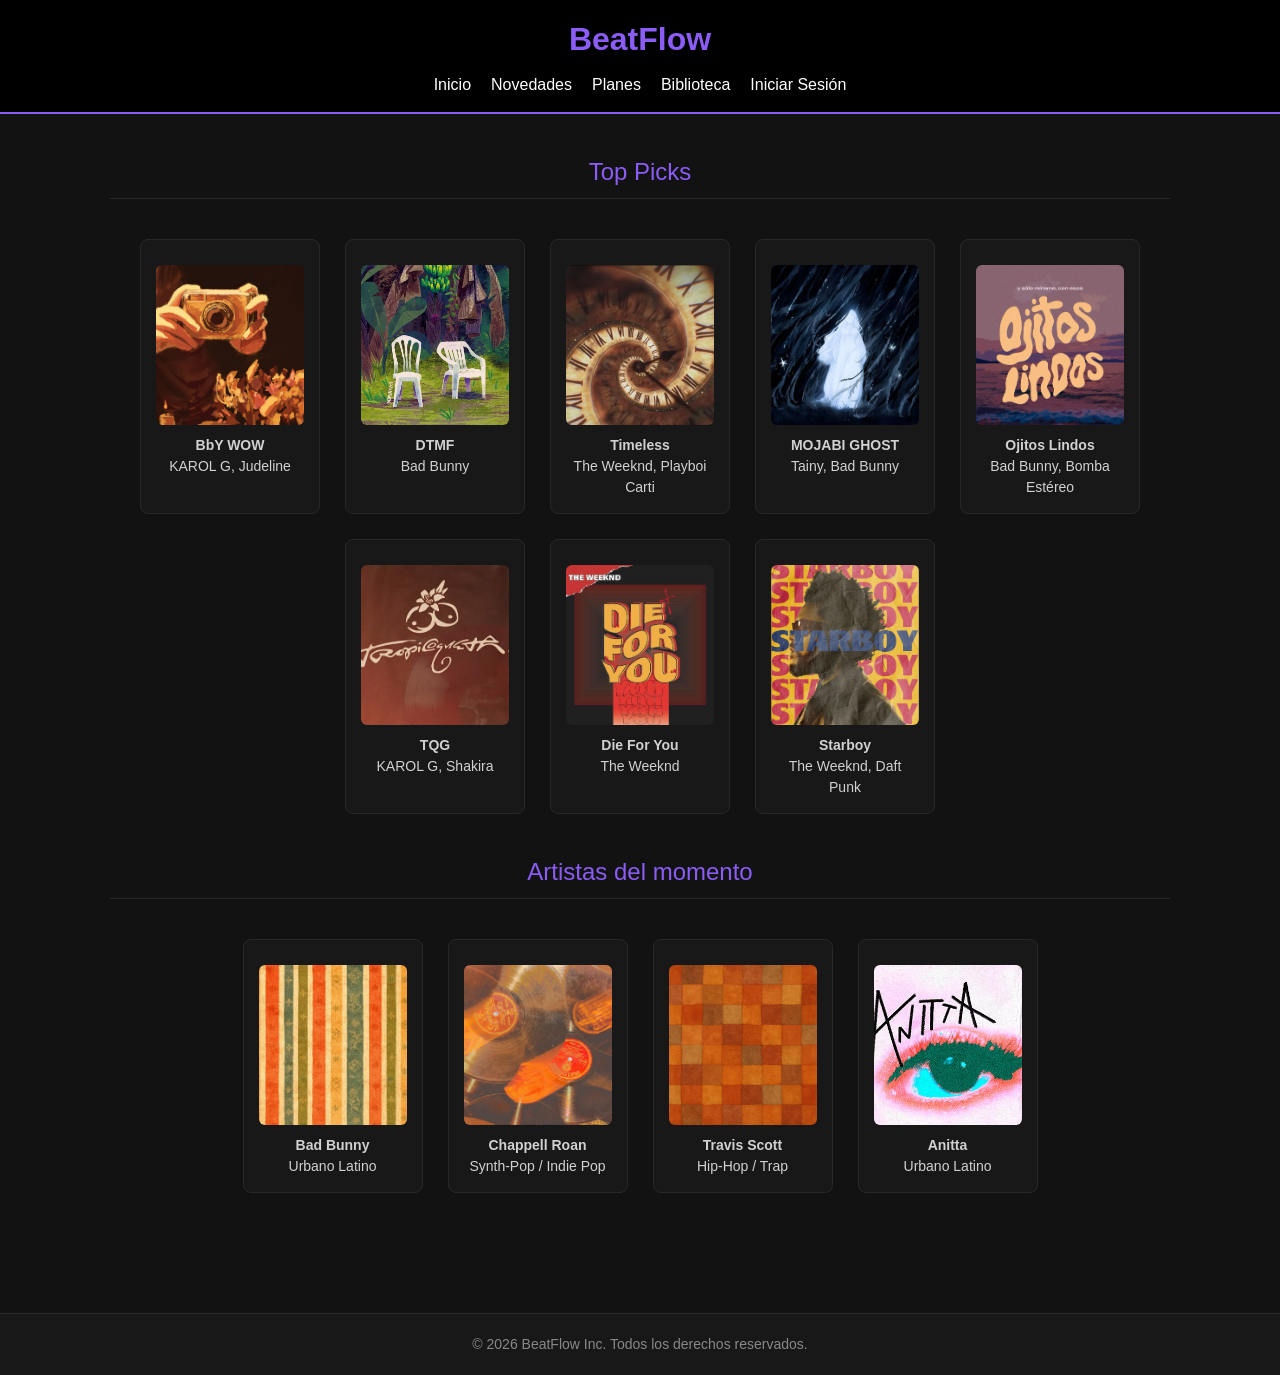
<file: index.html>
<!DOCTYPE html>
<html lang="es">
<head>
  <meta charset="UTF-8">
  <meta name="viewport" content="width=device-width, initial-scale=1.0">
  <title>Inicio</title>
  <link rel="stylesheet" href="./assets/normalize.css">
  <link rel="stylesheet" href="./assets/estilos.css">
</head>
<body>

  <header class="header">
    <h1 class="header__logo">BeatFlow</h1>
    <button class="header__boton" aria-label="Abrir menú" aria-expanded="false">☰</button>
    <nav class="nav">
        <ul class="nav__lista">
                <li class="nav__item"><a class="nav__enlace" href="index.html">Inicio</a></li>
                <li class="nav__item"><a class="nav__enlace" href="./pages/novedades.html">Novedades</a></li>
                <li class="nav__item"><a class="nav__enlace" href="./pages/planes.html">Planes</a></li>
                <li class="nav__item"><a class="nav__enlace" href="./pages/biblioteca.html">Biblioteca</a></li>
                <li class="nav__item"><a class="nav__enlace" href="./pages/login.html">Iniciar Sesión</a></li>
        </ul>
    </nav>
</header>


  <main class="main">

    <section class="seccion">
      <h2 class="seccion__titulo">Top Picks</h2>
      <div class="tarjetas">

        <div class="tarjeta">
          <img class="tarjeta__imagen" src="./images/bbywow.jfif" alt="Bby WOW KAROL G y Judeline">
          <p class="tarjeta__texto"><strong>BbY WOW </strong><br>KAROL G, Judeline</p>
        </div>

        <div class="tarjeta">
          <img class="tarjeta__imagen" src="./images/dtmf.jfif" alt="DTMF Bad Bunny">
          <p class="tarjeta__texto"><strong>DTMF </strong><br>Bad Bunny</p>
        </div>

        <div class="tarjeta">
          <img class="tarjeta__imagen" src="./images/timeless.jfif" alt="Timeless TheWeekend y PlayboyCarti">
          <p class="tarjeta__texto"><strong>Timeless </strong><br>The Weeknd, Playboi Carti</p>
        </div>

        <div class="tarjeta">
          <img class="tarjeta__imagen" src="./images/MOJABI GHOST.jpg" alt="MOJABI GHOST Taini, Bad Bunny">
          <p class="tarjeta__texto"><strong>MOJABI GHOST </strong><br>Tainy, Bad Bunny</p>
        </div>

        <div class="tarjeta">
          <img class="tarjeta__imagen" src="./images/Ojitos Lindos.jpg" alt="Ojitos lindos">
          <p class="tarjeta__texto"><strong>Ojitos Lindos </strong><br>Bad Bunny, Bomba Estéreo</p>
        </div>

        <div class="tarjeta">
          <img class="tarjeta__imagen" src="./images/TQG.jpg" alt="TQG Karol G, Shakira">
          <p class="tarjeta__texto"><strong>TQG</strong><br>KAROL G, Shakira</p>
        </div>

        <div class="tarjeta">
          <img class="tarjeta__imagen" src="./images/Die for you.jpg" alt="Die For You, The Weeknd">
          <p class="tarjeta__texto"><strong>Die For You</strong><br>The Weeknd</p>
        </div>

        <div class="tarjeta">
          <img class="tarjeta__imagen" src="./images/Starboy.jpg" alt="Starboy The Weeknd, Daft Punk">
          <p class="tarjeta__texto"><strong>Starboy</strong><br>The Weeknd, Daft Punk</p>
        </div>

      </div>
    </section>

    <section class="seccion">
      <h2 class="seccion__titulo">Artistas del momento</h2>
      <div class="tarjetas">

        <div class="tarjeta">
          <img class="tarjeta__imagen" src="./images/imgg1.jfif" alt="Bad Bunny">
          <p class="tarjeta__texto"><strong>Bad Bunny </strong><br>Urbano Latino</p>
        </div>

        <div class="tarjeta">
          <img class="tarjeta__imagen" src="./images/imgg3.jfif" alt="Chappell Roan">
          <p class="tarjeta__texto"><strong>Chappell Roan </strong><br>Synth-Pop / Indie Pop</p>
        </div>

        <div class="tarjeta">
          <img class="tarjeta__imagen" src="./images/imgg2.jfif" alt="Travis Scott">
          <p class="tarjeta__texto"><strong>Travis Scott </strong><br>Hip-Hop / Trap</p>
        </div>

        <div class="tarjeta">
          <img class="tarjeta__imagen" src="./images/Anitta.jpg" alt="Travis Scott">
          <p class="tarjeta__texto"><strong>Anitta </strong><br>Urbano Latino</p>
        </div>

      </div>
    </section>

  </main>

  <footer class="footer">
    <p class="footer__texto">&copy; 2026 BeatFlow  Inc. Todos los derechos reservados.</p>
  </footer>

  <script src="./assets/script.js"></script>
</body>
</html>
</file>
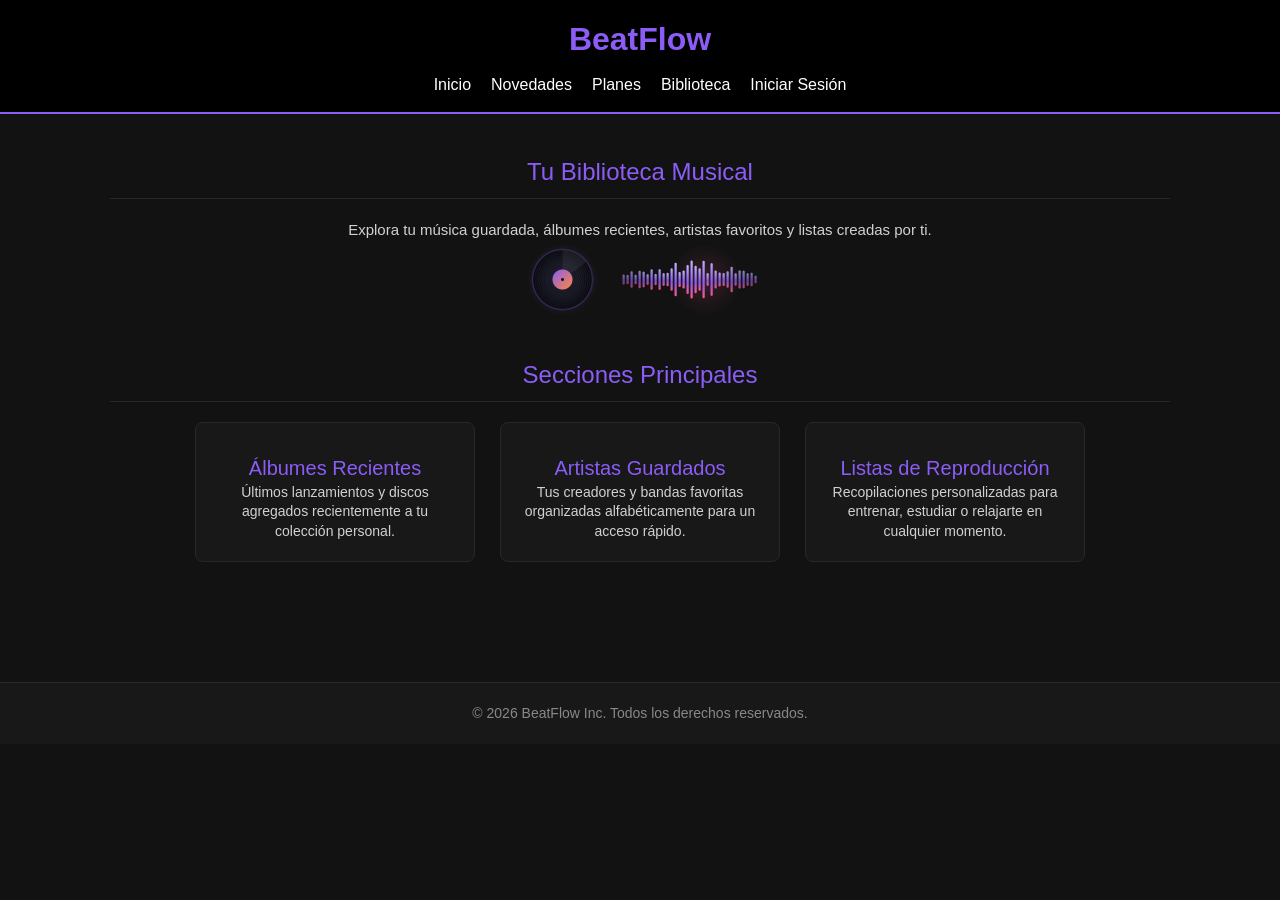
<file: pages/biblioteca.html>
<!DOCTYPE html>
<html lang="es">
<head>
    <meta charset="UTF-8">
    <meta name="viewport" content="width=device-width, initial-scale=1.0">
    <title>BeatFlow - Biblioteca</title>
    <link rel="stylesheet" href="../assets/normalize.css">
    <link rel="stylesheet" href="../assets/estilos.css">

</head>
<body>

  <header class="header">
    <h1 class="header__logo">BeatFlow</h1>
    <button class="header__boton" aria-label="Abrir menú" aria-expanded="false">☰</button>
    <nav class="nav">
        <ul class="nav__lista">
                <li class="nav__item"><a class="nav__enlace" href="../index.html">Inicio</a></li>
                <li class="nav__item"><a class="nav__enlace" href="./novedades.html">Novedades</a></li>
                <li class="nav__item"><a class="nav__enlace" href="./planes.html">Planes</a></li>
                <li class="nav__item"><a class="nav__enlace" href="./biblioteca.html">Biblioteca</a></li>
                <li class="nav__item"><a class="nav__enlace" href="./login.html">Iniciar Sesión</a></li>
        </ul>
    </nav>
</header>

    <main class="main">
        <section class="seccion">
            <h2 class="seccion__titulo">Tu Biblioteca Musical</h2>
            <p class="seccion__texto">Explora tu música guardada, álbumes recientes, artistas favoritos y listas creadas por ti.</p>
            <img class="seccion__imagen" src="../images/biblioteca.png" width="250" height="150" alt="Vista previa de Biblioteca">
        </section>

        <section class="seccion">
            <h2 class="seccion__titulo">Secciones Principales</h2>

            <div class="fila">            
            <article class="ficha">
                <h3 class="ficha__titulo">Álbumes Recientes</h3>
                <p class="ficha__texto">Últimos lanzamientos y discos agregados recientemente a tu colección personal.</p>
            </article>

            <article class="ficha">
                <h3 class="ficha__titulo">Artistas Guardados</h3>
                <p class="ficha__texto">Tus creadores y bandas favoritas organizadas alfabéticamente para un acceso rápido.</p>
            </article>

            <article class="ficha">
                <h3 class="ficha__titulo">Listas de Reproducción</h3>
                <p class="ficha__texto">Recopilaciones personalizadas para entrenar, estudiar o relajarte en cualquier momento.</p>
            </article>
            </div>
        </section>
    </main>

  <footer class="footer">
    <p class="footer__texto">&copy; 2026 BeatFlow  Inc. Todos los derechos reservados.</p>
  </footer>

    <script src="../assets/script.js"></script>

</body>
</html>
</file>
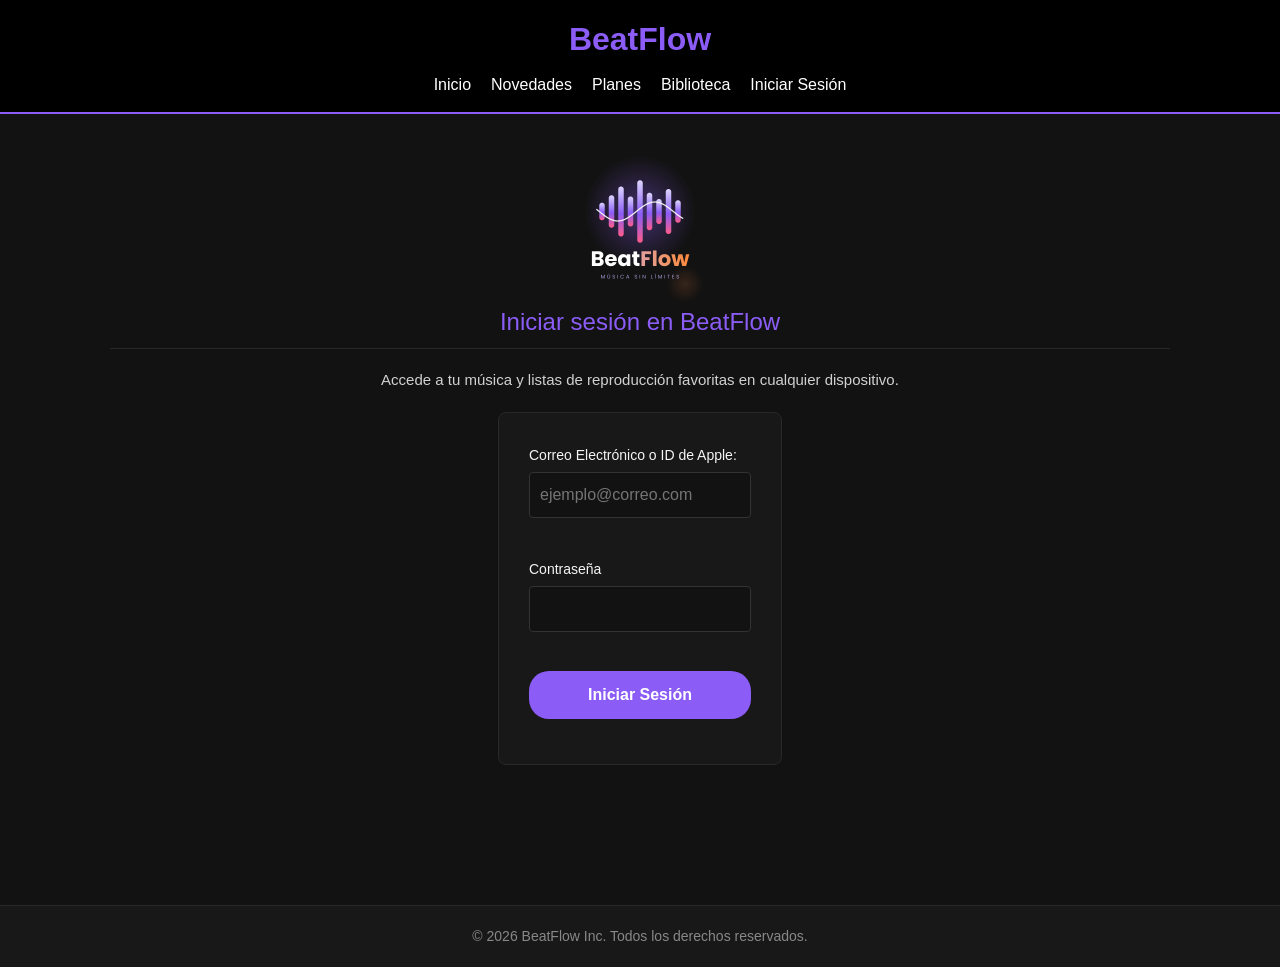
<file: pages/login.html>
<!DOCTYPE html>
<html lang="es">
<head>
    <meta charset="UTF-8">
    <meta name="viewport" content="width=device-width, initial-scale=1.0">
    <title>BeatFlow - Iniciar Sesión</title>
    <link rel="stylesheet" href="../assets/normalize.css">
    <link rel="stylesheet" href="../assets/estilos.css">
</head>
<body>

  <header class="header">
    <h1 class="header__logo">BeatFlow</h1>
    <button class="header__boton" aria-label="Abrir menú" aria-expanded="false">☰</button>
    <nav class="nav">
        <ul class="nav__lista">
                <li class="nav__item"><a class="nav__enlace" href="../index.html">Inicio</a></li>
                <li class="nav__item"><a class="nav__enlace" href="./novedades.html">Novedades</a></li>
                <li class="nav__item"><a class="nav__enlace" href="./planes.html">Planes</a></li>
                <li class="nav__item"><a class="nav__enlace" href="./biblioteca.html">Biblioteca</a></li>
                <li class="nav__item"><a class="nav__enlace" href="./login.html">Iniciar Sesión</a></li>
        </ul>
    </nav>
</header>

    <main class="main">
        <section class="seccion">
                       
            <img class="seccion__imagen" src="../images/logo.png" width="150" height="150" alt="Icono de cuenta BeatFlow">
            <h2 class="seccion__titulo">Iniciar sesión en BeatFlow</h2>
            <p class="seccion__texto">Accede a tu música y listas de reproducción favoritas en cualquier dispositivo.</p>

            <form class="formulario" action="#" method="post">
                <div class="formulario__campo">
                    <label class="formulario__etiqueta" for="correo">Correo Electrónico o ID de Apple:</label>
                    <br>
                    <input class="formulario__input" type="email" id="correo" name="email" placeholder="ejemplo@correo.com" required>
                </div>
                <br>
                <div class="formulario__campo">
                    <label class="formulario__etiqueta" for="pass">Contraseña</label>
                    <br>
                    <input class="formulario__input" type="password" name="password" id="pass" required>
                </div>
                <br>
                <div class="formulario__campo">
                    <button class="formulario__boton" type="submit">Iniciar Sesión</button>
                </div>
            </form>

        </section>

    </main>

  <footer class="footer">
    <p class="footer__texto">&copy; 2026 BeatFlow  Inc. Todos los derechos reservados.</p>
  </footer>

    <script src="../assets/script.js"></script>

</body>
</html>
</file>
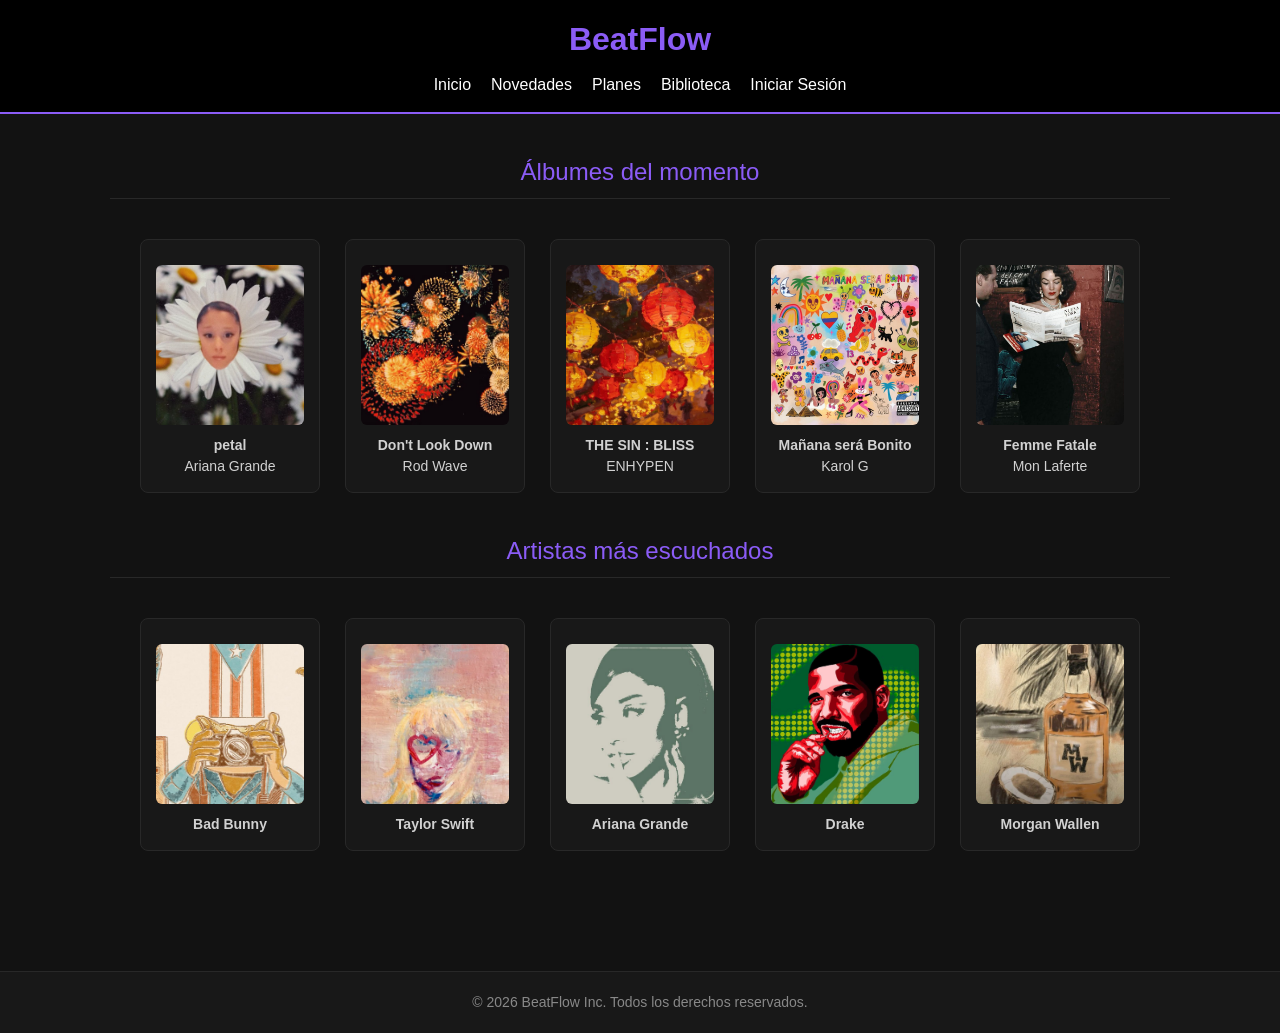
<file: pages/novedades.html>
<!DOCTYPE html>
<html lang="es">
<head>
  <meta charset="UTF-8">
  <meta name="viewport" content="width=device-width, initial-scale=1.0">
  <title>Novedades - BeatFlow</title>
  <link rel="stylesheet" href="../assets/normalize.css">
  <link rel="stylesheet" href="../assets/estilos.css">
  
</head>
<body>

  <header class="header">
    <h1 class="header__logo">BeatFlow</h1>
    <button class="header__boton" aria-label="Abrir menú" aria-expanded="false">☰</button>
    <nav class="nav">
        <ul class="nav__lista">
                <li class="nav__item"><a class="nav__enlace" href="../index.html">Inicio</a></li>
                <li class="nav__item"><a class="nav__enlace" href="./novedades.html">Novedades</a></li>
                <li class="nav__item"><a class="nav__enlace" href="./planes.html">Planes</a></li>
                <li class="nav__item"><a class="nav__enlace" href="./biblioteca.html">Biblioteca</a></li>
                <li class="nav__item"><a class="nav__enlace" href="./login.html">Iniciar Sesión</a></li>
        </ul>
    </nav>
</header>

  <main class="main">

    <section class="seccion">
      <h2 class="seccion__titulo">Álbumes del momento</h2>
      <div class="tarjetas">

        <div class="tarjeta">
          <img class="tarjeta__imagen" src="../images/petal.jfif" alt="Portada de petal de Ariana Grande">
          <p class="tarjeta__texto"><strong>petal</strong><br>Ariana Grande</p>
        </div>

        <div class="tarjeta">
          <img class="tarjeta__imagen" src="../images/album2.jfif" alt="Portada de Don't Look Down por Rod Wave">
          <p class="tarjeta__texto"><strong>Don't Look Down</strong><br>Rod Wave</p>
        </div>

        <div class="tarjeta">
          <img class="tarjeta__imagen" src="../images/album3.jfif" alt="Portada de THE SIN : BLISS por ENHYPEN">
          <p class="tarjeta__texto"><strong>THE SIN : BLISS </strong><br>ENHYPEN</p>
        </div>

        <div class="tarjeta">
          <img class="tarjeta__imagen" src="../images/Mañana sera.jpg" alt="Portada de Mañana sera bonito">
          <p class="tarjeta__texto"><strong>Mañana será Bonito </strong><br>Karol G</p>
        </div>

        <div class="tarjeta">
          <img class="tarjeta__imagen" src="../images/Femme Fatale.jpg" alt="Portada de Femme Fatale">
          <p class="tarjeta__texto"><strong>Femme Fatale </strong><br>Mon Laferte</p>
        </div>

      </div>
    </section>

    <section class="seccion">
      <h2 class="seccion__titulo">Artistas más escuchados</h2>
      <div class="tarjetas">

        <div class="tarjeta">
          <img class="tarjeta__imagen" src="../images/badbunny.jfif" alt="Bad Bunny">
          <p class="tarjeta__texto"><strong>Bad Bunny </strong></p>
        </div>

        <div class="tarjeta">
          <img class="tarjeta__imagen" src="../images/taylor.jfif" alt="Taylor Swift">
          <p class="tarjeta__texto"><strong>Taylor Swift </strong></p>
        </div>

        <div class="tarjeta">
          <img class="tarjeta__imagen" src="../images/ariana.jfif" alt="Ariana Grande">
          <p class="tarjeta__texto"><strong>Ariana Grande </strong></p>
        </div>

        <div class="tarjeta">
          <img class="tarjeta__imagen" src="../images/drake.jfif" alt="Drake">
          <p class="tarjeta__texto"><strong>Drake </strong></p>
        </div>

        <div class="tarjeta">
          <img class="tarjeta__imagen" src="../images/morganw.jfif" alt="Morgan Wallen">
          <p class="tarjeta__texto"><strong>Morgan Wallen </strong></p>
        </div>

      </div>
    </section>

  </main>

  <footer class="footer">
    <p class="footer__texto">&copy; 2026 BeatFlow  Inc. Todos los derechos reservados.</p>
  </footer>

    <script src="../assets/script.js"></script>

</body>
</html>
</file>
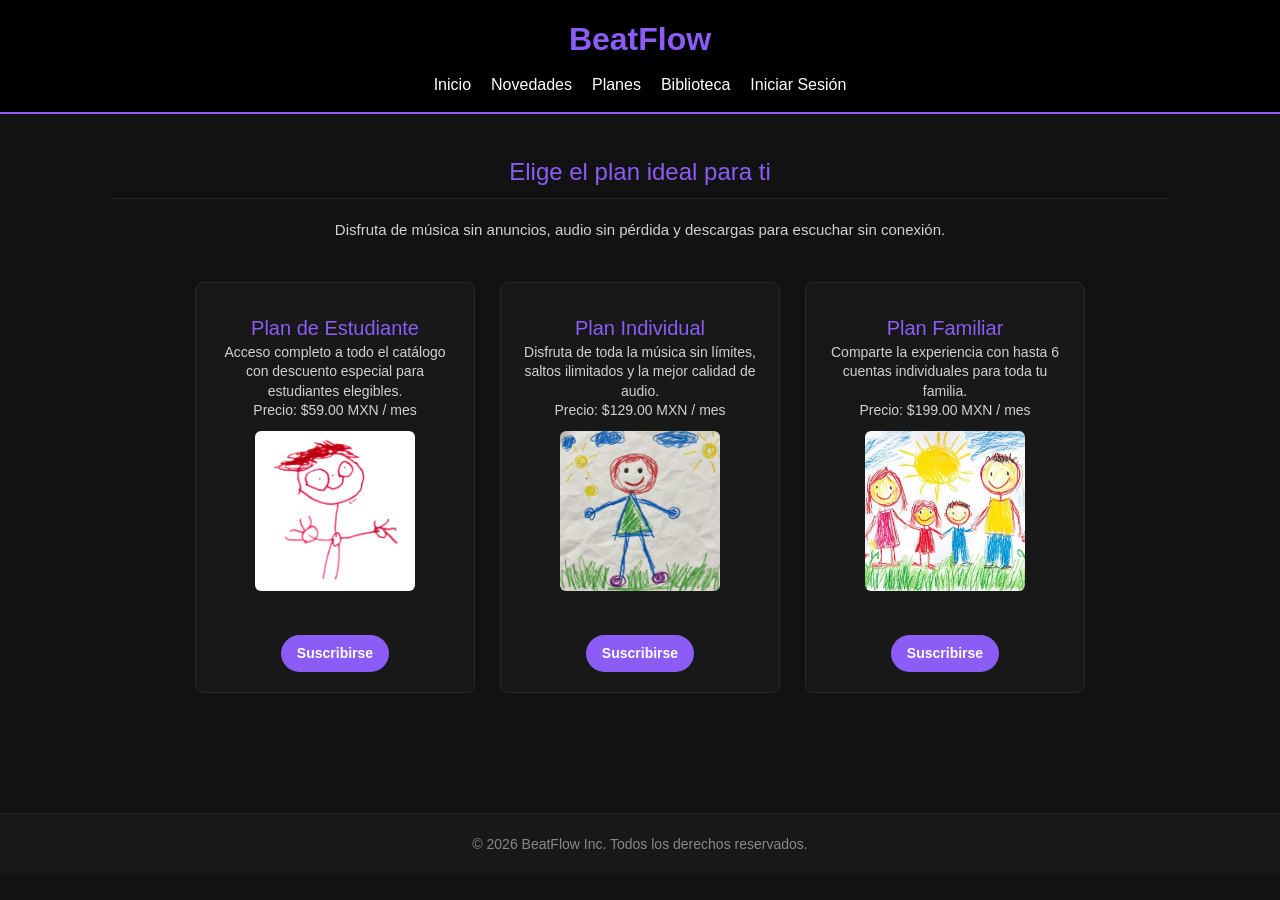
<file: pages/planes.html>
<!DOCTYPE html>
<html lang="es">
<head>
    <meta charset="UTF-8">
    <meta name="viewport" content="width=device-width, initial-scale=1.0">
    <title>BeatFlow - Planes</title>
    <link rel="stylesheet" href="../assets/normalize.css">
    <link rel="stylesheet" href="../assets/estilos.css">
</head>

<body>

  <header class="header">
    <h1 class="header__logo">BeatFlow</h1>
    <button class="header__boton" aria-label="Abrir menú" aria-expanded="false">☰</button>
    <nav class="nav">
        <ul class="nav__lista">
                <li class="nav__item"><a class="nav__enlace" href="../index.html">Inicio</a></li>
                <li class="nav__item"><a class="nav__enlace" href="./novedades.html">Novedades</a></li>
                <li class="nav__item"><a class="nav__enlace" href="./planes.html">Planes</a></li>
                <li class="nav__item"><a class="nav__enlace" href="./biblioteca.html">Biblioteca</a></li>
                <li class="nav__item"><a class="nav__enlace" href="./login.html">Iniciar Sesión</a></li>
        </ul>
    </nav>
</header>

    <main class="main">
        <section class="seccion">
            <h2 class="seccion__titulo">Elige el plan ideal para ti</h2>
            <p class="seccion__texto">Disfruta de música sin anuncios, audio sin pérdida y descargas para escuchar sin conexión.</p>
        </section>

        <section class="seccion seccion--fila">
            <article class="ficha">
                <h3 class="ficha__titulo">Plan de Estudiante</h3>
                <p class="ficha__texto">Acceso completo a todo el catálogo con descuento especial para estudiantes elegibles.</p>
                <p class="ficha__texto">Precio: $59.00 MXN / mes</p>
                <img class="ficha__imagen" src="../images/planestudiante.jfif" alt="Inscripción de plan estudiantes">
                <br>
                <a class="ficha__boton" href="./login.html">Suscribirse</a>
            </article>

            <article class="ficha">
                <h3 class="ficha__titulo">Plan Individual</h3>
                <p class="ficha__texto">Disfruta de toda la música sin límites, saltos ilimitados y la mejor calidad de audio.</p>
                <p class="ficha__texto">Precio: $129.00 MXN / mes</p>
                <img class="ficha__imagen" src="../images/planindividual.jfif" alt="Inscripción de plan individual">
                <br>
                <a class="ficha__boton" href="./login.html">Suscribirse</a>
            </article>

            <article class="ficha">
                <h3 class="ficha__titulo">Plan Familiar</h3>
                <p class="ficha__texto">Comparte la experiencia con hasta 6 cuentas individuales para toda tu familia.</p>
                <p class="ficha__texto">Precio: $199.00 MXN / mes</p>
                <img class="ficha__imagen" src="../images/planfamiliar.jfif" alt="Inscripción de plan familiar">
                <br>
                <a class="ficha__boton" href="./login.html">Suscribirse</a>
            </article>
        </section>
    </main>

  <footer class="footer">
    <p class="footer__texto">&copy; 2026 BeatFlow  Inc. Todos los derechos reservados.</p>
  </footer>

    <script src="../assets/script.js"></script>

</body>
</html>
</file>
<file: assets/estilos.css>
/* 
   ESTILOS GENERALES Y CONFIGURACIÓN BÁSICA */

   @import url('https://fonts.googleapis.com/css2?family=Unbounded:wght@800&display=swap');


body {
  font-family: Arial, Helvetica, sans-serif, sans-serif;
  background-color: #121212;
  color: #f5f5f5;
  font-size: 16px;
  margin: 0;
  padding: 0;
}

/* 
   ENCABEZADO (BLOCK: header) */
.header {
  background-color: #000000;
  border-bottom: 2px solid #8B5CF6;
  padding: 15px 20px;
  text-align: center;
}

/* ELEMENT: header__logo */
.header__logo {
  color: #8B5CF6;
  font-size: 32px;
  margin: 0 0 10px 0;
  font-family: 'Poppins', sans-serif;
  font-weight: 800;
}

/* 
   NAVEGACIÓN (BLOCK: nav) */

/* ELEMENT: nav__lista */
.nav__lista {
  display: flex;
  justify-content: center;
  align-items: center;
  flex-wrap: wrap;
  gap: 20px;
  list-style: none;
  padding: 0;
  margin: 0;
}


/* ELEMENT: nav__enlace */
.nav__enlace {
  color: #ffffff;
  font-size: 16px;
  text-decoration: none;
  transition: color 0.2s ease;
}

.nav__enlace:hover {
  color: #8B5CF6;
}

/* 
   CONTENEDOR PRINCIPAL (BLOCK: main) */
.main {
  padding: 40px 20px;
  max-width: 1100px;
  margin: 0 auto;
}

/* 
   SECCIONES (BLOCK: seccion) */
.seccion {
  display: flex;
  flex-direction: column;
  margin-bottom: 40px;
}

/* MODIFIER: seccion--fila (los hijos van lado a lado, ej. planes) */
.seccion--fila {
  flex-direction: row;
  justify-content: center;
  flex-wrap: wrap;
  gap: 25px;
}

/* ELEMENT: seccion__titulo */
.seccion__titulo {
  color: #8B5CF6;
  font-size: 24px;
  margin-bottom: 20px;
  border-bottom: 1px solid #282828;
  padding-bottom: 8px;
  text-align: center;
}

/* ELEMENT: seccion__texto */
.seccion__texto {
  color: #d1d1d1;
  font-size: 15px;
  line-height: 1.5;
  text-align: center;
}

/* ELEMENT: seccion__imagen */
.seccion__imagen {
  align-self: center;
}

/* 
   IMPLEMENTACIÓN DE FLEXBOX PARA TARJETAS (BLOCK: tarjetas y tarjeta) */
.tarjetas {
  display: flex;
  justify-content: center;
  flex-wrap: wrap;
  gap: 25px;
  margin-top: 20px;
}

.tarjeta {
  background-color: #181818;
  border: 1px solid #282828;
  border-radius: 8px;
  padding: 15px;
  width: 180px;
  text-align: center;
}

/* ELEMENT: tarjeta__imagen */
.tarjeta__imagen {
  width: 160px;
  height: 160px;
  object-fit: cover;
  border-radius: 6px;
  margin: 10px auto;
}

/* ELEMENT: tarjeta__texto */
.tarjeta__texto {
  font-size: 14px;
  color: #d1d1d1;
  line-height: 1.5;
  margin-top: 10px;
  margin-bottom: 0;
}

/* 
   PLANES Y ARTÍCULOS (BLOCK: ficha y fila) */
/* alineación de artículos lado a lado usando Flexbox jeje */
.fila {
  display: flex;
  justify-content: center;
  flex-wrap: wrap;
  gap: 25px;
}

.ficha {
  background-color: #181818;
  border: 1px solid #282828;
  border-radius: 8px;
  padding: 20px;
  width: 280px;
  text-align: center;
  box-sizing: border-box;
}

/* ELEMENT: ficha__titulo */
.ficha__titulo {
  color: #8B5CF6;
  font-size: 20px;
  margin-top: 10px;
}

/* ELEMENT: ficha__texto */
.ficha__texto {
  font-size: 14px;
  color: #d1d1d1;
  line-height: 1.4;
}

/* ELEMENT: ficha__imagen */
.ficha__imagen {
  width: 160px;
  height: 160px;
  object-fit: cover;
  border-radius: 6px;
  margin: 10px 0;
}

/* ELEMENT: ficha__boton */
.ficha__boton {
  display: inline-block;
  background-color: #8B5CF6;
  color: #ffffff;
  padding: 8px 16px;
  border-radius: 20px;
  text-decoration: none;
  font-size: 14px;
  font-weight: bold;
  margin-top: 10px;
}

.ficha__boton:hover {
  background-color: #8B5CF6;
}

/* 
   FORMULARIO DE INICIO DE SESIÓN (BLOCK: formulario) */
.formulario {
  background-color: #181818;
  border: 1px solid #282828;
  border-radius: 8px;
  padding: 30px;
  max-width: 400px;
  margin: 20px auto;
  text-align: left;
}

/* ELEMENT: formulario__campo */
.formulario__campo {
  margin-bottom: 15px;
}

/* ELEMENT: formulario__etiqueta */
.formulario__etiqueta {
  color: #f5f5f5;
  font-size: 14px;
}

/* ELEMENT: formulario__input */
.formulario__input {
  width: 100%;
  padding: 10px;
  margin-top: 5px;
  background-color: #121212;
  border: 1px solid #333333;
  border-radius: 4px;
  color: #f5f5f5;
  box-sizing: border-box;
}

.formulario__input:focus {
  border-color: #8B5CF6;
  outline: none;
}

/* ELEMENT: formulario__boton */
.formulario__boton {
  width: 100%;
  background-color: #8B5CF6;
  color: #ffffff;
  border: none;
  padding: 12px;
  border-radius: 20px;
  font-size: 16px;
  font-weight: bold;
  cursor: pointer;
  transition: background-color 0.2s ease;
}

.formulario__boton:hover {
  background-color: #8B5CF6;
}

/* 
   PIE DE PÁGINA (BLOCK: footer) */
.footer {
  background-color: #181818;
  border-top: 1px solid #282828;
  color: #888888;
  text-align: center;
  padding: 20px;
  font-size: 14px;
  margin-top: 40px;
}

/* Para las imagenes en planes */

.ficha__imagen {
  margin-left: auto;
  margin-right: auto;
}


/* ELEMENT: header__boton (oculto en escritorio) */
.header__boton {
  display: none;
  background: none;
  border: 1px solid #8B5CF6;
  color: #8B5CF6;
  font-size: 24px;
  border-radius: 6px;
  padding: 4px 12px;
  cursor: pointer;
}

/* ADAPTACIÓN al celular */
@media (max-width: 768px) {
  .header {
    display: flex;
    justify-content: space-between;
    align-items: center;
    position: relative;
  }

  .header__logo {
    margin: 0;
  }

  .header__boton {
    display: block;
  }

  .nav {
    position: absolute;
    top: 100%;
    left: 0;
    width: 100%;
    background-color: #000000;
    z-index: 100;
  }

  .nav__lista {
    display: none;
    flex-direction: column;
    gap: 15px;
    padding: 20px 0;
    border-bottom: 2px solid #8B5CF6;
  }

  /* MODIFIER: menú abierto */
  .nav__lista--activa {
    display: flex;
  }
}
</file>
